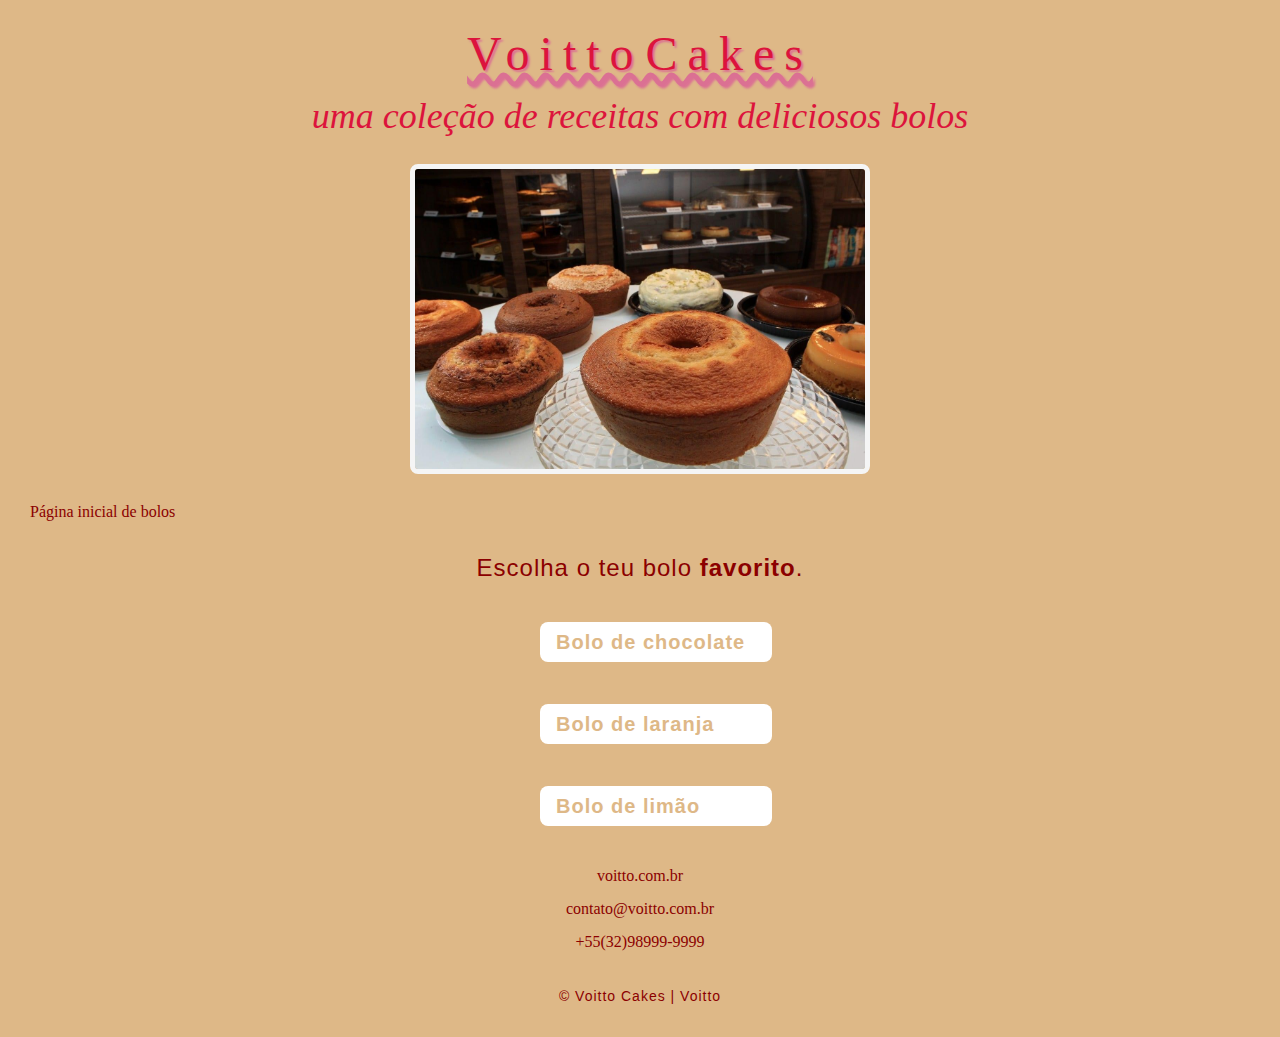
<file: aula_voitto - Cesar/index.html>
<!DOCTYPE html>
<html lang="pt-br">
<head>
    <meta charset="UTF-8" />
    <meta name="viewport" content="width=device-width, initial-scale=1" />
    <title>Voitto Cakes</title>

    <link rel="shortcut icon" href="favicon.ico" type="image/x-icon" />
    <link rel="apple-touch-icon" sizes="180x180" href="/apple-touch-icon.png" />
    <link rel="icon" type="image/png" sizes="32x32" href="/favicon-32x32.png" />
    <link rel="icon" type="image/png" sizes="16x16" href="/favicon-16x16.png" />

    <link rel="stylesheet" href="reset.css" />
    <link rel="stylesheet" href="styles.css" />
</head>
<body>
    <header>
        <h1>Voitto Cakes</h1>
        <h2>Uma coleção de receitas com deliciosos bolos</h2>
    </header>
    <main>
        <figure class="home-cake">
            <img 
                src="./images/bolos_home.jpg" 
                alt="Imagem de vários bolos caseiros exibidos em uma mesa" 
                title="Bolos da página inicial" />
            <figcaption>
                Página inicial de bolos
            </figcaption>
        </figure>        

        <p>Escolha o teu bolo <strong>favorito</strong>.</p>
    </main>    

    <nav>
        <ul>
            <li><a href="./receitas/chocolate.html">Bolo de chocolate</a></li>
            <li><a href="./receitas/laranja.html">Bolo de laranja</a></li>
            <li><a href="./receitas/limão.html">Bolo de limão</a></li> 
        </ul>
    </nav>
    <footer>
        <address>
            <ul>
                <li><a href="https://voitto.com.br" target="_blank" rel="noopener noreferrer">voitto.com.br</a></li>
                <li><a href="mailto:contato@voitto.com.br">contato@voitto.com.br</a></li>
                <li><a href="tel:+55(32)98999-9999">+55(32)98999-9999</a></li>
            </ul>
        </address>    
        <p class="copyright">&copy; Voitto Cakes | Voitto</p>        
    </footer>    
</body>
</html>
</file>
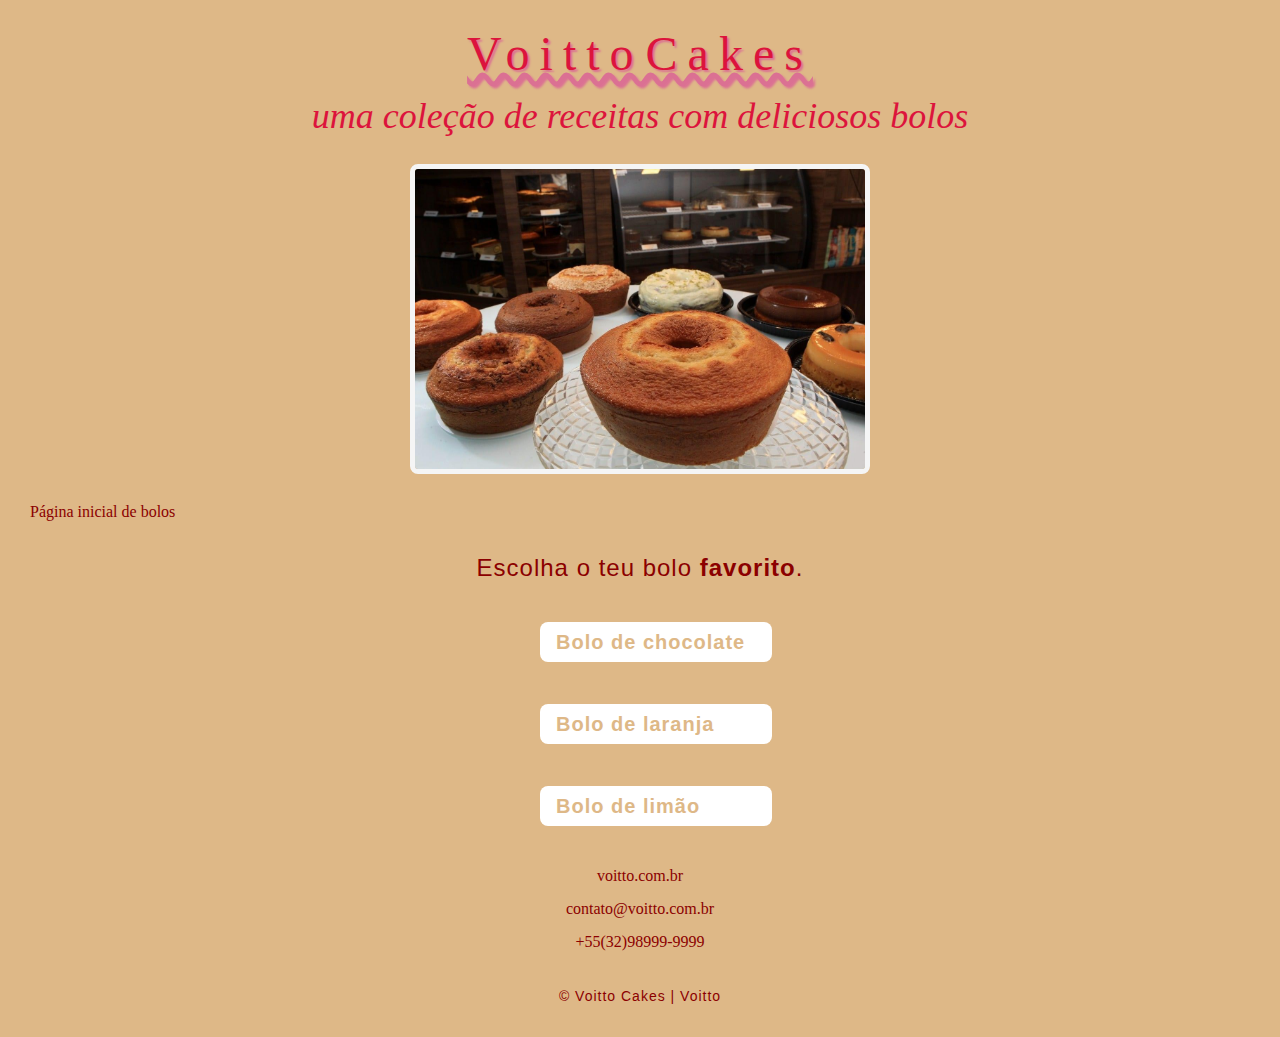
<file: aula_voitto - Copia/index.html>
<!DOCTYPE html>
<html lang="pt-br">
<head>
    <meta charset="UTF-8">
    <meta name="viewport" content="width=device-width, initial-scale=1.0">
    <title>Voitto Cakes</title>

    <link rel="shortcut icon" href="favicon.ico" type="image/x-icon">
    <link rel="apple-touch-icon" sizes="180x180" href="/apple-touch-icon.png">
    <link rel="icon" type="image/png" sizes="32x32" href="/favicon-32x32.png">
    <link rel="icon" type="image/png" sizes="16x16" href="/favicon-16x16.png">


    <link rel="stylesheet" href="reset.css">
    <link rel="stylesheet" href="styles.css">
    
    
</head>
<body>
    <header>
        <h1>Voitto Cakes</h1>
        <h2>Uma coleção de receitas com deliciosos bolos</h2>
    </header>
    <main>
        <figure>
            <img 
                src="./images/bolos_home.jpg" 
                alt="Imagem de vários bolos caseiros exibidos em uma mesa" 
                height="500px" 
                title="Bolos da página inicial">
                <figcaption>
                    Página inicial de bolos
                </figcaption>
        </figure>        
        
        <p>Escolha o teu bolo <strong>favorito</strong>.</p>
    </main>    

    <nav>
        <ul>
            <li><a href="./receitas/chocolate.html">Bolo de chocolate</a></li>
            <li><a href="./receitas/laranja.html">Bolo de laranja</a></li>
            <li><a href="./receitas/limão.html">Bolo de limão</a></li> 
        </ul>
    </nav>
    <footer>
        <address>
            <ul>
                <li><a href="https://voitto.com.br" target="_blank" rel="noopener noreferrer">voitto.com.br</a></li>
                <li><a href="mailto:contato@voitto.com.br">contato@voitto.com.br</a></li>
                <li><a href="tel:+55(32)98999-9999">+55(32)98999-9999</a></li>
            </ul>
        </address>    
        <p class="copyright">&copy; Voitto Cakes | Voitto</p>        
    </footer>    
</body>
</html>
</file>
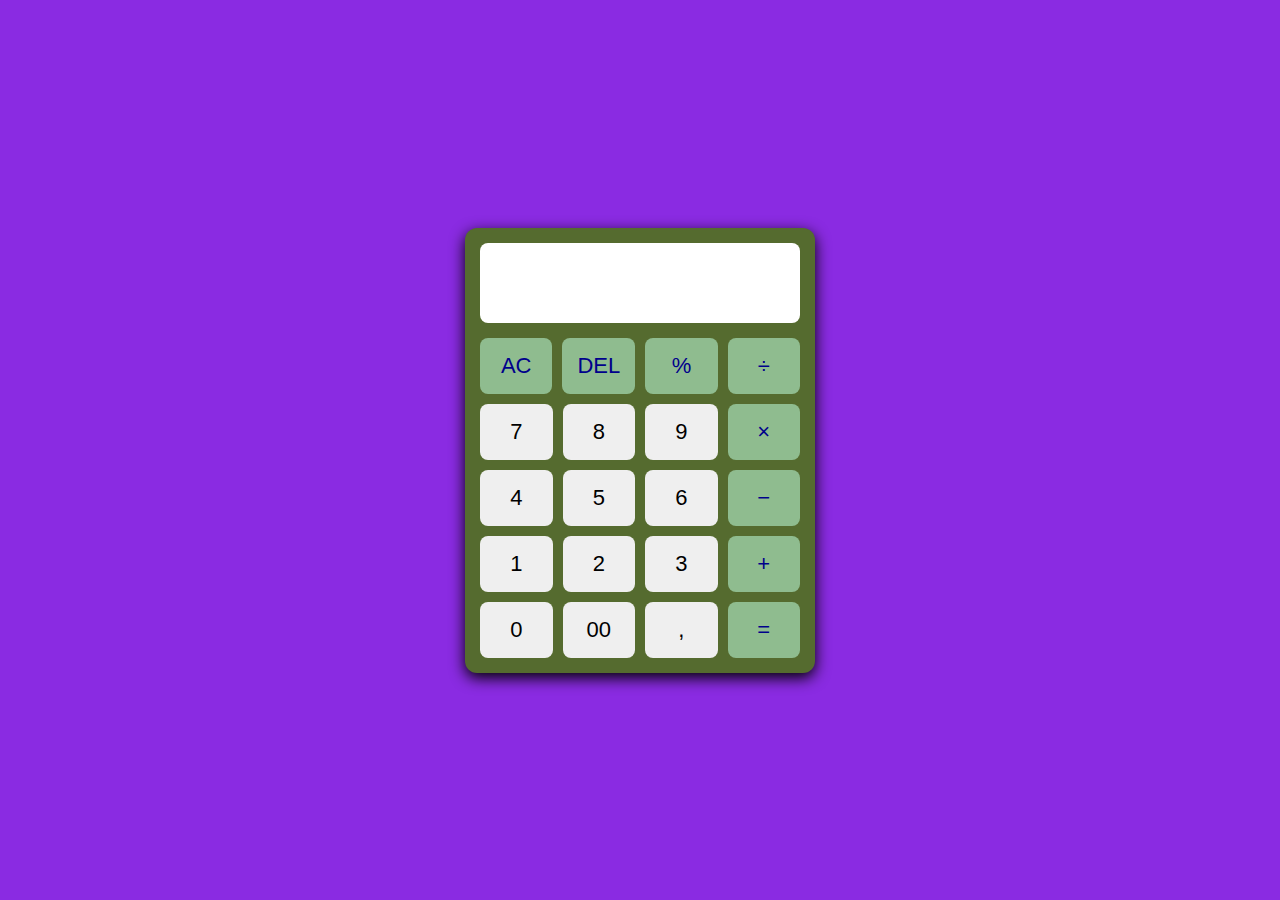
<file: calculadora/index.html>
<!DOCTYPE html>
<html lang="pt-BR">
<head>
    <meta charset="UTF-8">
    <meta name="viewport" content="width=device-width, initial-scale=1.0">
    <title>Calculadora</title>
    <link rel="stylesheet" href="style.css">
</head>
<body>
    <div class="calculadora">
        <input type="text" class="visor" readonly>

        <div class="botoes">
            <button class="operador" data-valor="AC">AC</button>
            <button class="operador" data-valor="DEL">DEL</button>
            <button class="operador" data-valor="%">%</button>
            <button class="operador" data-valor="/">÷</button>

            <button data-valor="7">7</button>
            <button data-valor="8">8</button>
            <button data-valor="9">9</button>
            <button class="operador" data-valor="*">×</button>

            <button data-valor="4">4</button>
            <button data-valor="5">5</button>
            <button data-valor="6">6</button>
            <button class="operador" data-valor="-">−</button>

            <button data-valor="1">1</button>
            <button data-valor="2">2</button>
            <button data-valor="3">3</button>
            <button class="operador" data-valor="+">+</button>

            <button data-valor="0">0</button>
            <button data-valor="00">00</button>
            <button data-valor=".">,</button>
            <button class="operador" data-valor="=">=</button>
        </div>
    </div>

    <script src="script.js"></script>    
</body>
</html>
</file>
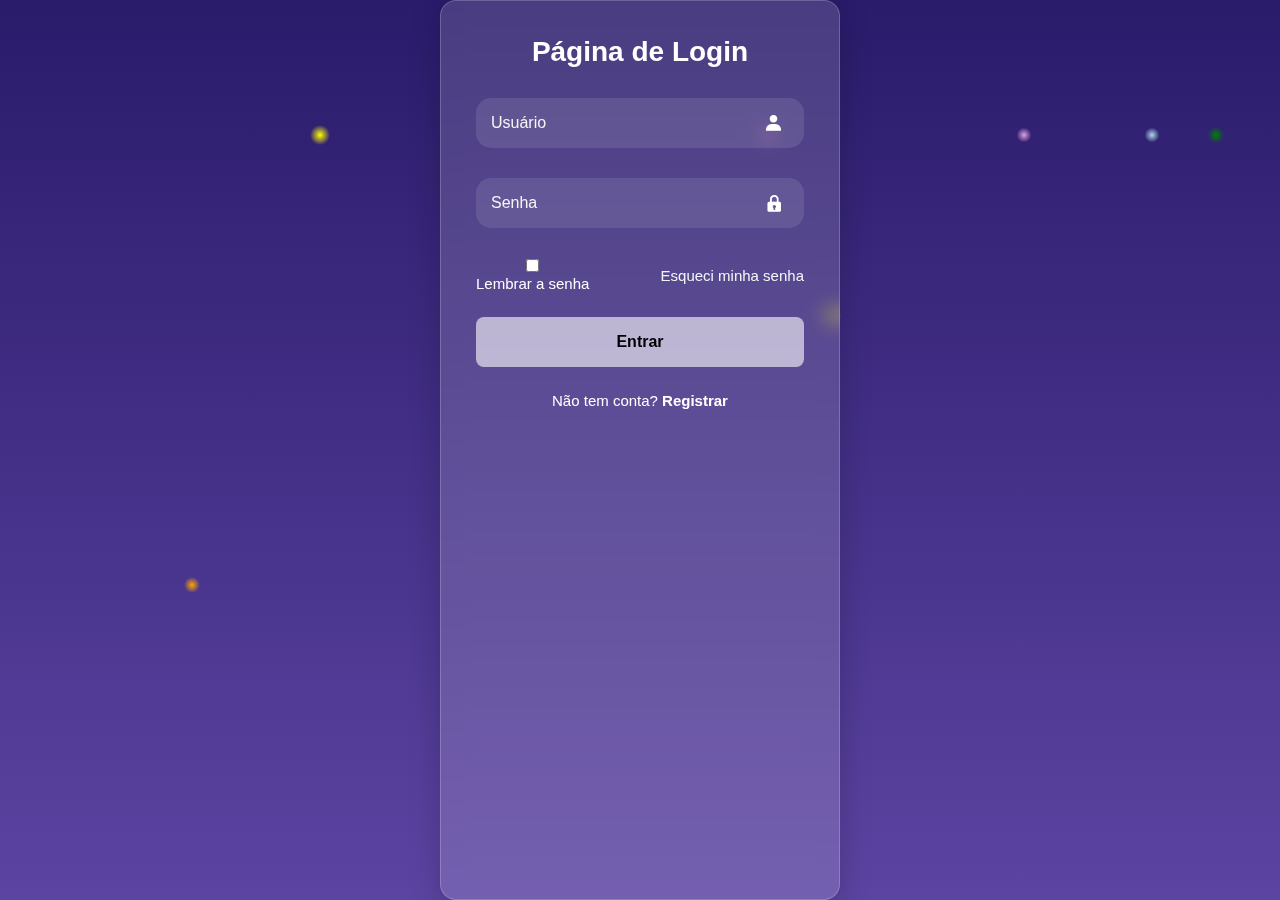
<file: Pagina_login/index.html>
<!DOCTYPE html>
<html lang="pt-br">
<head>
  <meta charset="UTF-8">
  <meta http-equiv="X-UA-Compatible" content="IE=edge">
  <meta name="viewport" content="width=device-width, initial-scale=1.0">
  <title>Página de login</title>
  <link href="https://unpkg.com/boxicons@2.1.4/css/boxicons.min.css" rel="stylesheet"> 
  <link rel="stylesheet" href="styles.css">
</head>
<body>
  <div class="estrelas"></div>

  <div class="formulario">
    <h1>Página de Login</h1>
    <!-- Corrigido: uso de method="post" -->
    <form action="#" method="post">
      
      <div class="box-formulario">
        <!-- Corrigido: label com "for" para acessibilidade -->
        <label for="usuario"><i class="bx bxs-user"></i></label>
        <!-- Corrigido: adição de "id" e "name" -->
        <input type="text" id="usuario" name="usuario" placeholder="Usuário" required>
      </div>

      <div class="box-formulario">
        <label for="senha"><i class="bx bxs-lock"></i></label>
        <input type="password" id="senha" name="senha" placeholder="Senha" required>
      </div>

      <div class="lembrar">
        <div>
          <!-- Corrigido: "id" no input e "for" no label -->
          <input type="checkbox" id="lembrar">
          <label for="lembrar">Lembrar a senha</label>
        </div>
        <a href="#">Esqueci minha senha</a>
      </div>


      <button type="submit">Entrar</button>

      <div class="link-registro">
        <p>Não tem conta? <a href="#">Registrar</a></p>
      </div>  
    </form>
  </div>
</body>
</html>
</file>
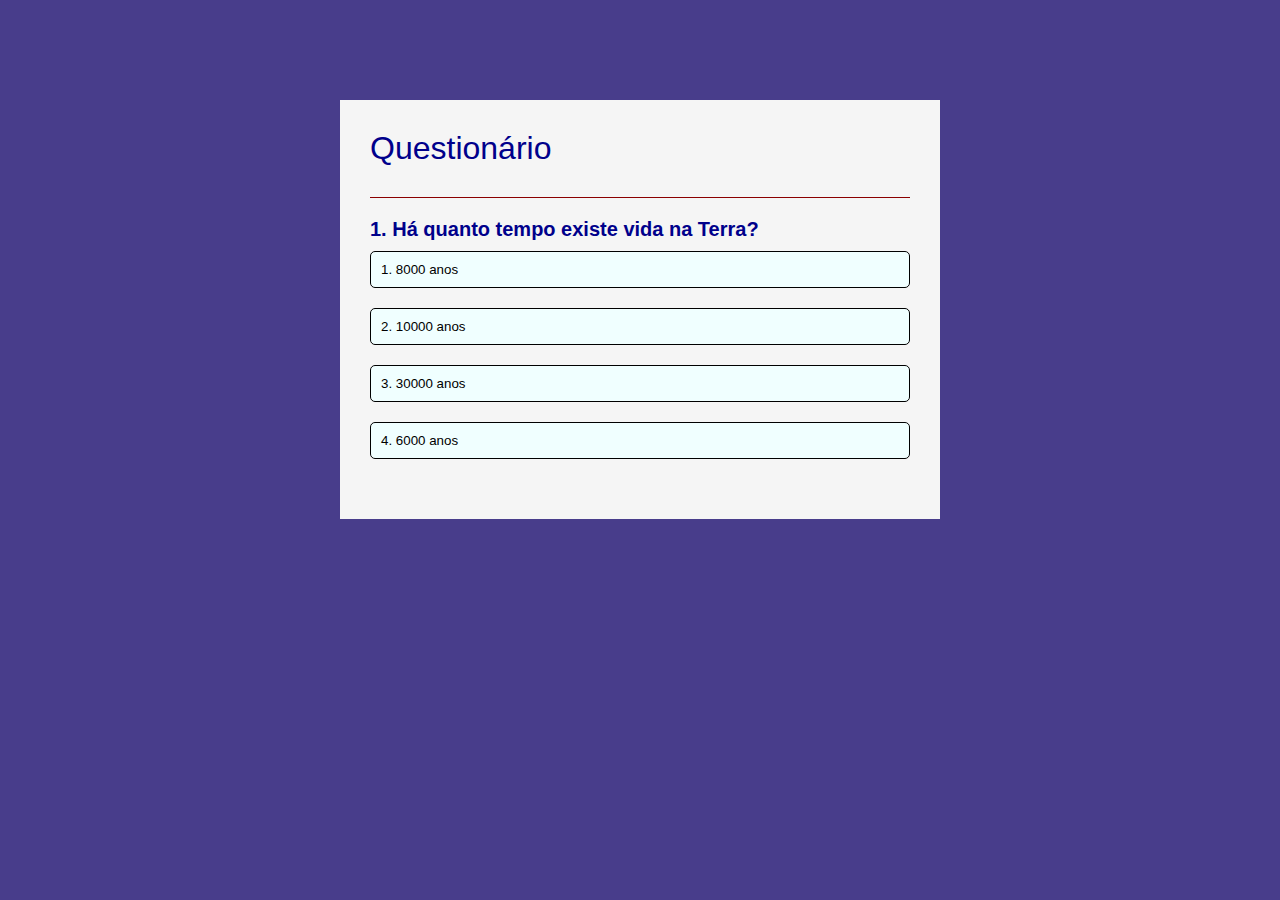
<file: quiz/index.html>
<!DOCTYPE html>
<html lang="pt-br">
<head>
  <meta charset="UTF-8">
  <meta name="viewport" content="width=device-width, initial-scale=1.0">
  <title>Quiz</title>
  <link rel="stylesheet" href="style.css">
</head>
<body>
  <div class="aplicativo">
    <h1>Questionário</h1>
    <div class="questionario">
      <h2 id="pergunta">A pergunta aparecerá aqui</h2>
      <div id="botoes-resposta">
        <button type="button" class="botao">Resposta 1</button>
        <button type="button" class="botao">Resposta 2</button>
        <button type="button" class="botao">Resposta 3</button>
        <button type="button" class="botao">Resposta 4</button>
      </div>
      <button type="button" id="proximo-botao">Próxima</button>
    </div>
  </div>
  <script src="script.js"></script>
</body>
</html>
</file>
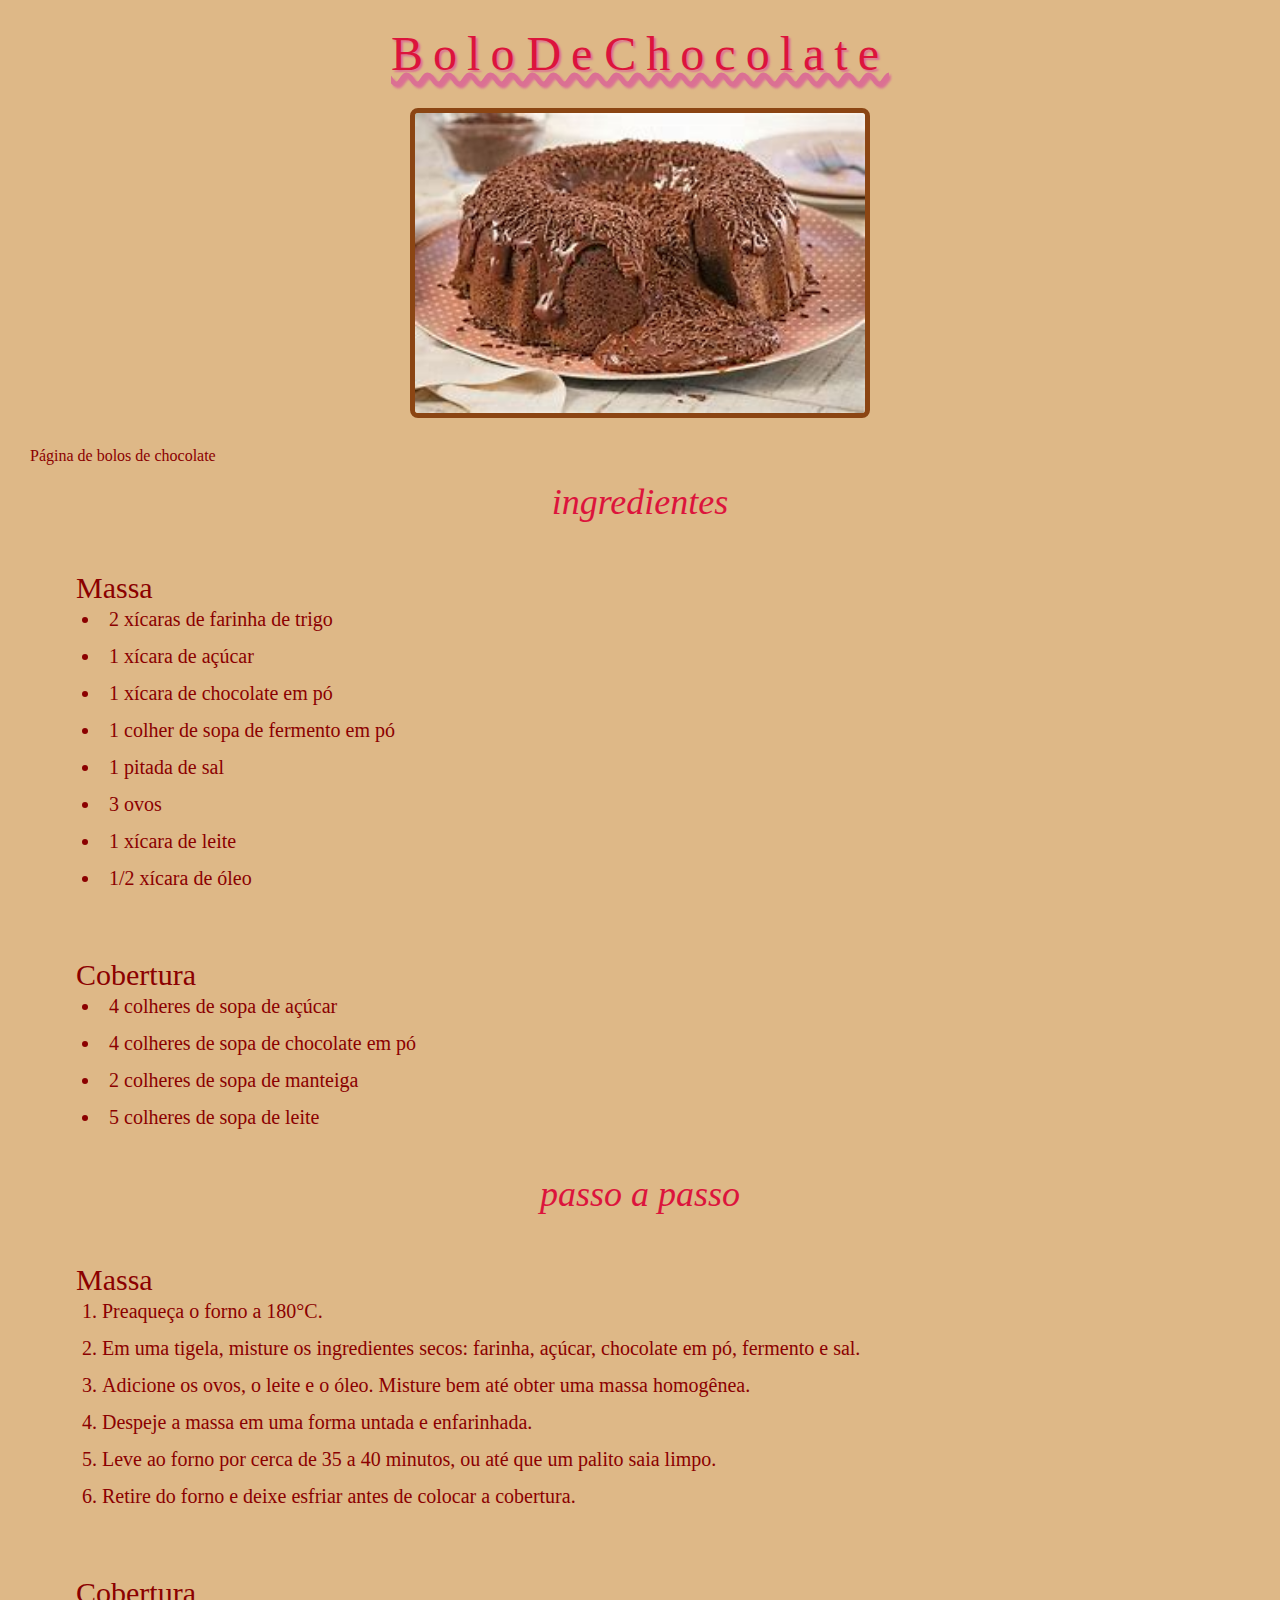
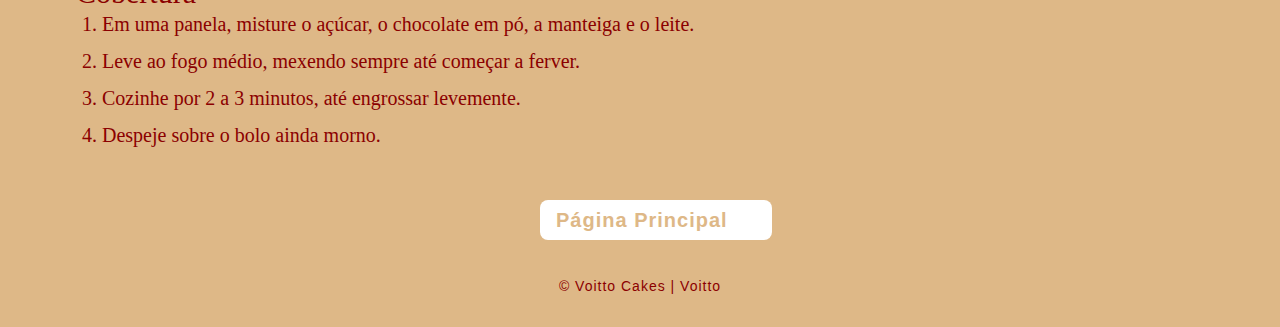
<file: aula_voitto - Cesar/receitas/chocolate.html>
<!DOCTYPE html>
<html lang="pt-br">
<head>
    <meta charset="UTF-8">
    <meta name="viewport" content="width=device-width, initial-scale=1.0">
    <link rel="stylesheet" href="../reset.css">
    <link rel="stylesheet" href="../styles.css">
    <title>Bolo de chocolate</title>
</head>
<body>
    <h1>Bolo de chocolate</h1>
    
    <main>
        <figure class="chocolate-cake">
            <img 
            src="../images/bolo_chocolate.jpg" 
            alt="Bolo de chocolate" 
            height="500px" 
            title="Bolo de chocolate"
            id="chocolate">
                <figcaption>
                    Página de bolos de chocolate
                </figcaption>
        </figure>    
    <article>
        <section>
            <h2>Ingredientes</h2>
           <div>
           <h3>Massa</h3>
            <ul>
                <li>2 xícaras de farinha de trigo</li>
                <li>1 xícara de açúcar</li>
                <li>1 xícara de chocolate em pó</li>
                <li>1 colher de sopa de fermento em pó</li>
                <li>1 pitada de sal</li>
                <li>3 ovos</li>
                <li>1 xícara de leite</li>
                <li>1/2 xícara de óleo</li>
            </ul>
            </div>

            <div>
            <h3>Cobertura</h3>
            <ul>
                <li>4 colheres de sopa de açúcar</li>
                <li>4 colheres de sopa de chocolate em pó</li>
                <li>2 colheres de sopa de manteiga</li>
                <li>5 colheres de sopa de leite</li>
            </ul>
            </div>
        </section>

        <section>
            <h2>Passo a passo</h2>
            <div>
            <h3>Massa</h3>
            <ol>
                <li>Preaqueça o forno a 180°C.</li>
                <li>Em uma tigela, misture os ingredientes secos: farinha, açúcar, chocolate em pó, fermento e sal.</li>
                <li>Adicione os ovos, o leite e o óleo. Misture bem até obter uma massa homogênea.</li>
                <li>Despeje a massa em uma forma untada e enfarinhada.</li>
                <li>Leve ao forno por cerca de 35 a 40 minutos, ou até que um palito saia limpo.</li>
                <li>Retire do forno e deixe esfriar antes de colocar a cobertura.</li>
            </ol>
            </div>

            <div>
            <h3>Cobertura</h3>
                <ol>
                    <li>Em uma panela, misture o açúcar, o chocolate em pó, a manteiga e o leite.</li>
                    <li>Leve ao fogo médio, mexendo sempre até começar a ferver.</li>
                    <li>Cozinhe por 2 a 3 minutos, até engrossar levemente.</li>
                    <li>Despeje sobre o bolo ainda morno.</li>
                </ol>
             </div>    



        </section>
    </article>  
    </main>
    <nav>
        <ul>
            <li>
                <a href="../index.html">Página Principal</a>
            </li>
        </ul>        
    </nav>

        
    <footer>
        <p class="copyright">&copy; Voitto Cakes | Voitto</p>
    </footer>
    
</body>
</html>
</file>
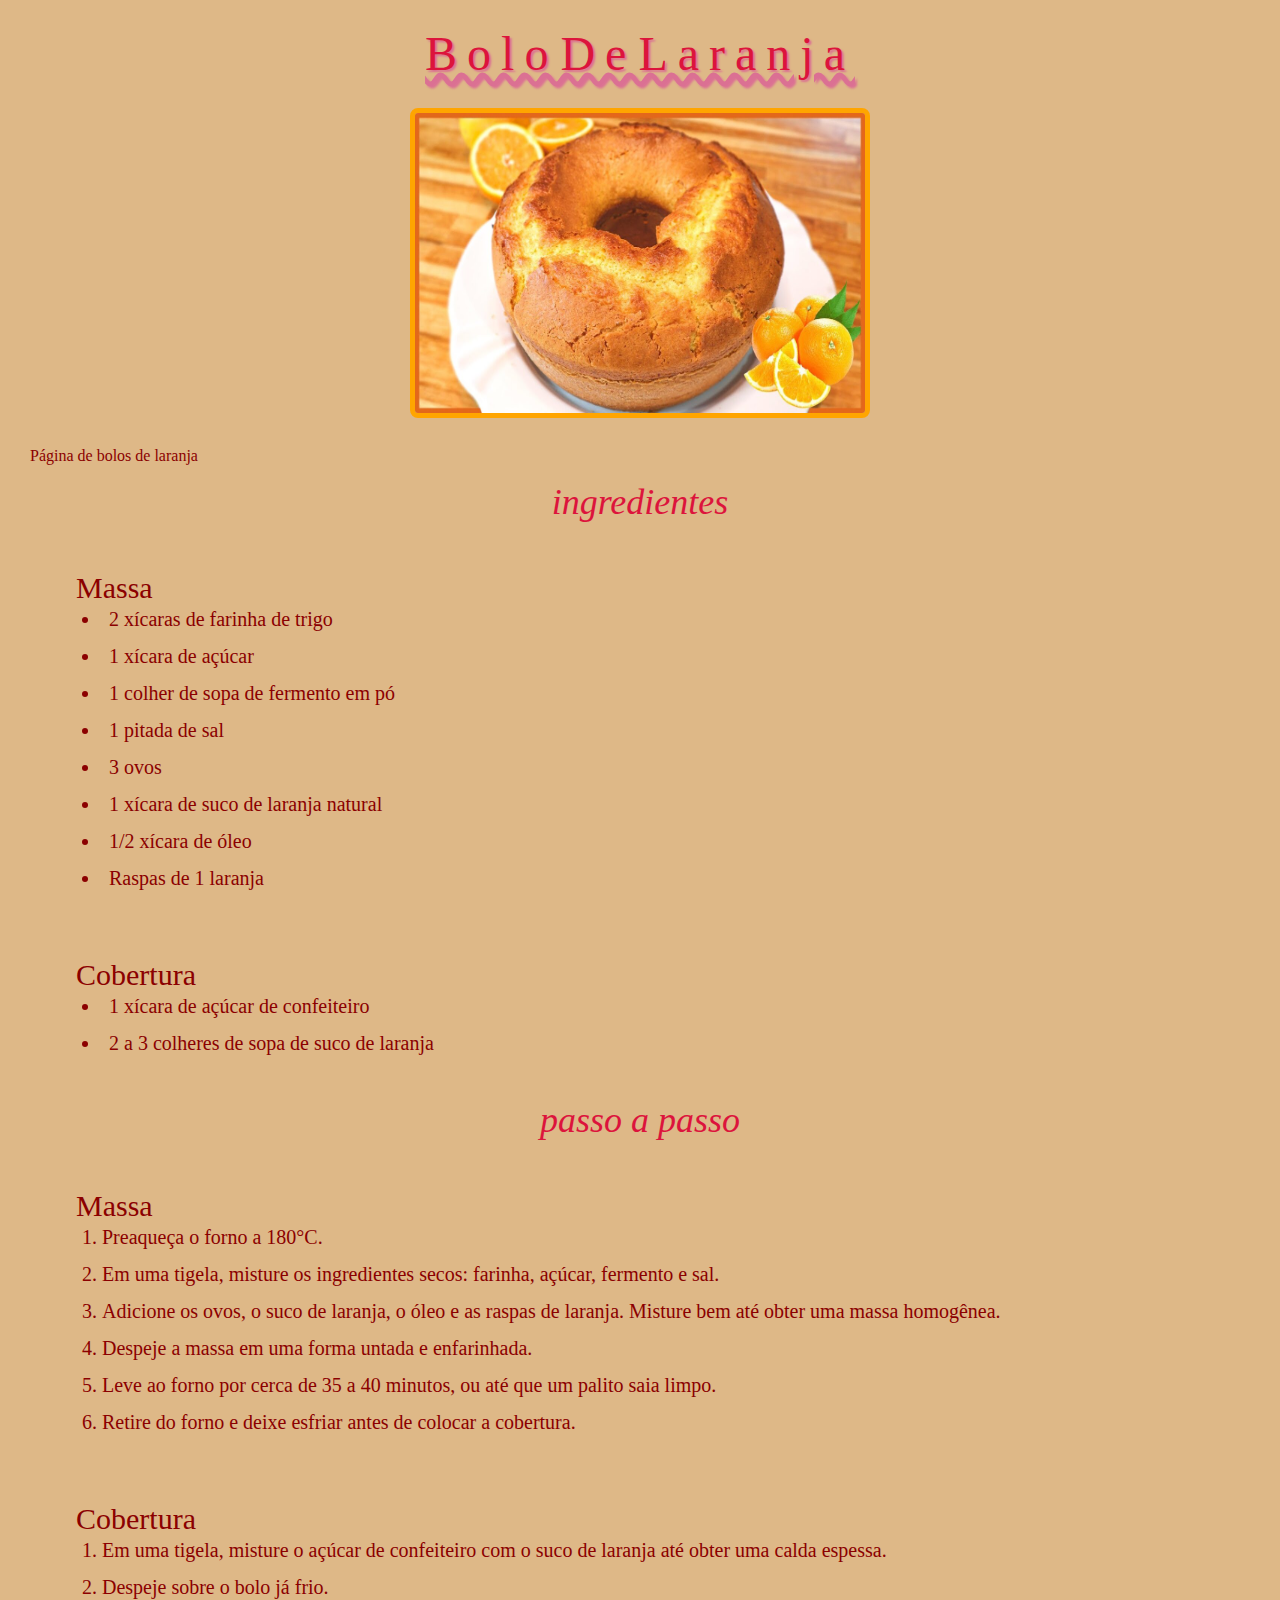
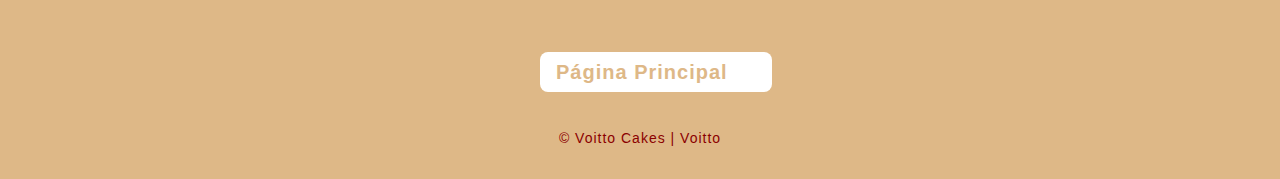
<file: aula_voitto - Cesar/receitas/laranja.html>
<!DOCTYPE html>
<html lang="pt-br">
<head>
    <meta charset="UTF-8">
    <meta name="viewport" content="width=device-width, initial-scale=1.0">
    <link rel="stylesheet" href="../reset.css">
    <link rel="stylesheet" href="../styles.css">
    <title>Bolo de Laranja</title>
</head>
<body>
    <h1>Bolo de Laranja</h1>
    
    <main>
       <figure> 
            <img 
            src="../images/bolo-de-laranja.jpg" 
            alt="Bolo de laranja" 
            height="500px" 
            title="Bolo de laranja"
            id="laranja">
          <figcaption>
            Página de bolos de laranja
          </figcaption>  
       </figure> 
    <article>
        <section>
            <h2>Ingredientes</h2>
           <div>
           <h3>Massa</h3>
            <ul>
                <li>2 xícaras de farinha de trigo</li>
                <li>1 xícara de açúcar</li>
                <li>1 colher de sopa de fermento em pó</li>
                <li>1 pitada de sal</li>
                <li>3 ovos</li>
                <li>1 xícara de suco de laranja natural</li>
                <li>1/2 xícara de óleo</li>
                <li>Raspas de 1 laranja</li>
            </ul>
            </div>

            <div>
            <h3>Cobertura</h3>
            <ul>
                <li>1 xícara de açúcar de confeiteiro</li>
                <li>2 a 3 colheres de sopa de suco de laranja</li>
            </ul>
            </div>
        </section>

        <section>
            <h2>Passo a passo</h2>
            <div>
            <h3>Massa</h3>
            <ol>
                <li>Preaqueça o forno a 180°C.</li>
                <li>Em uma tigela, misture os ingredientes secos: farinha, açúcar, fermento e sal.</li>
                <li>Adicione os ovos, o suco de laranja, o óleo e as raspas de laranja. Misture bem até obter uma massa homogênea.</li>
                <li>Despeje a massa em uma forma untada e enfarinhada.</li>
                <li>Leve ao forno por cerca de 35 a 40 minutos, ou até que um palito saia limpo.</li>
                <li>Retire do forno e deixe esfriar antes de colocar a cobertura.</li>
            </ol>
            </div>

            <div>
            <h3>Cobertura</h3>
                <ol>
                    <li>Em uma tigela, misture o açúcar de confeiteiro com o suco de laranja até obter uma calda espessa.</li>
                    <li>Despeje sobre o bolo já frio.</li>
                </ol>
             </div>    
        </section>
    </article>  
    </main>
    <nav>
        <ul>  
            <li>
                <a href="../index.html">Página Principal</a>
           </li>
       </ul>
    </nav> 
    <footer>
        <p class="copyright">&copy; Voitto Cakes | Voitto</p>
    </footer>
</body>
</html>
</file>
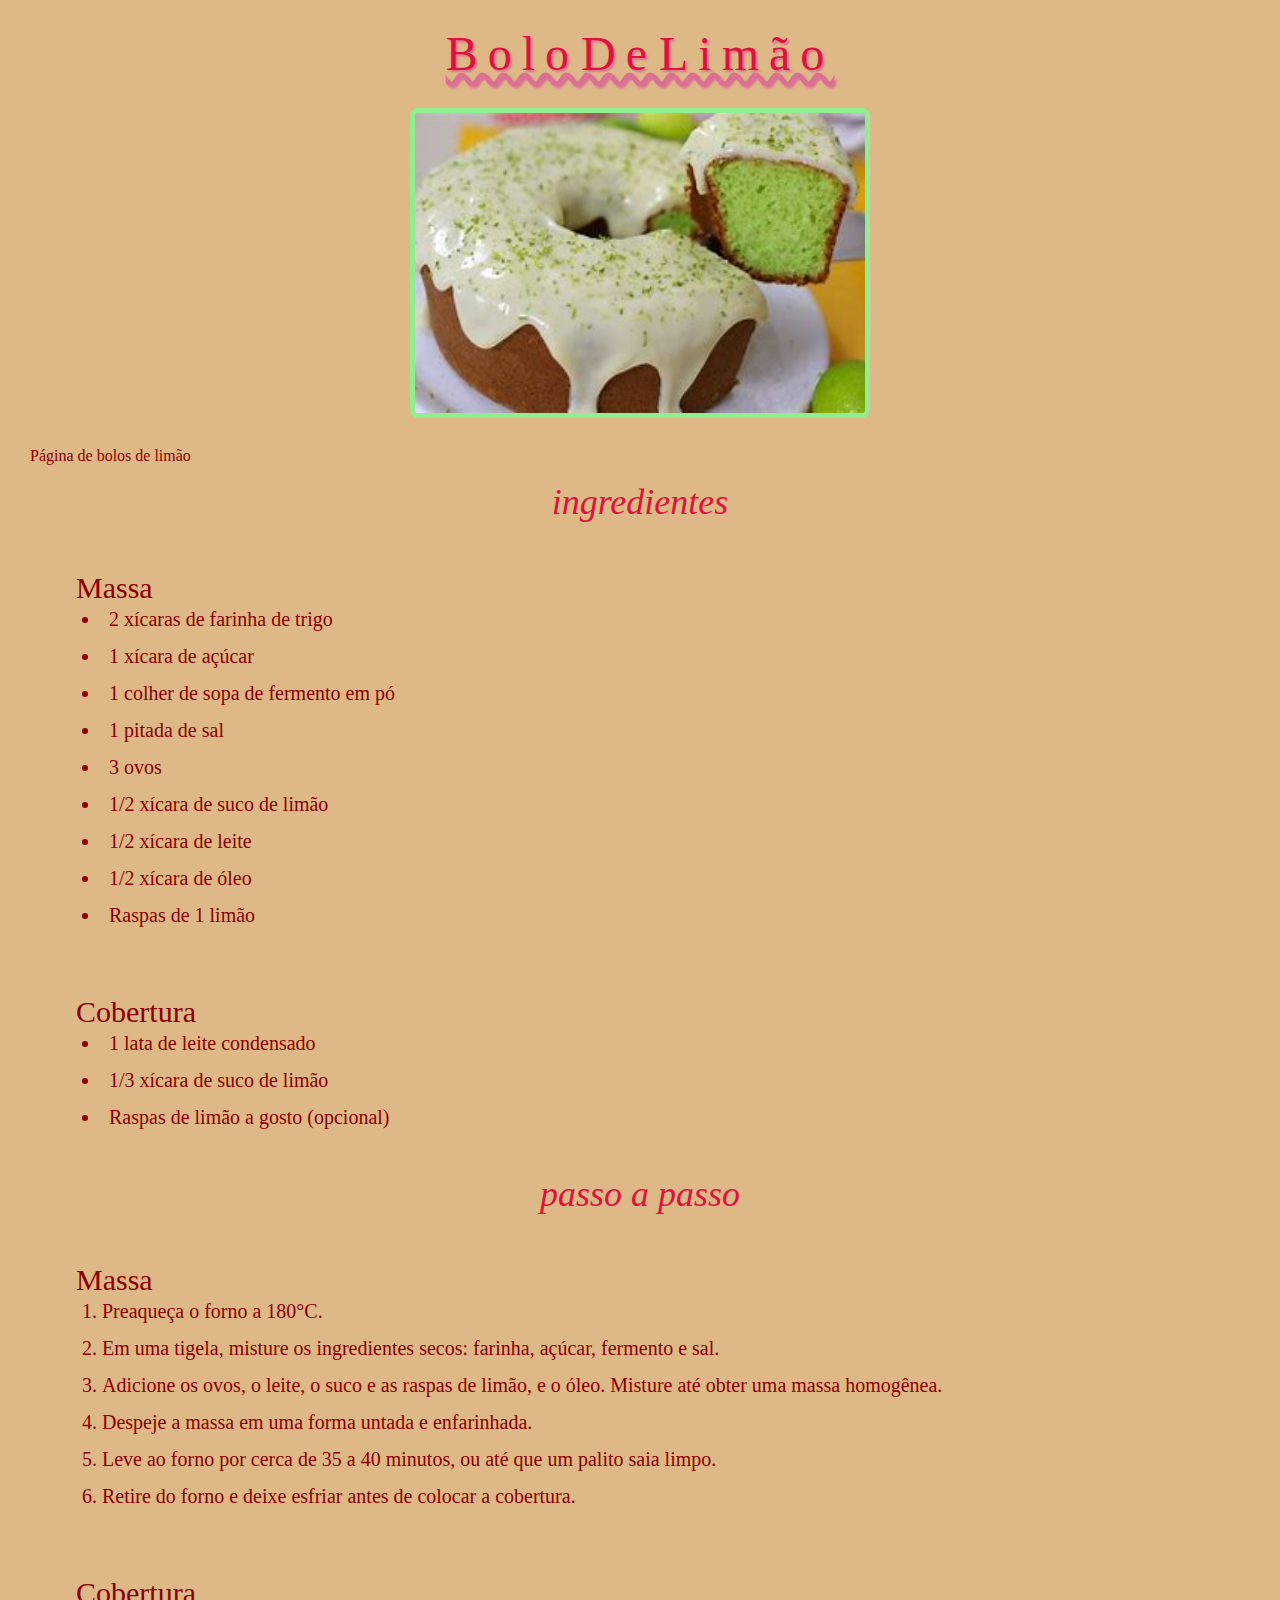
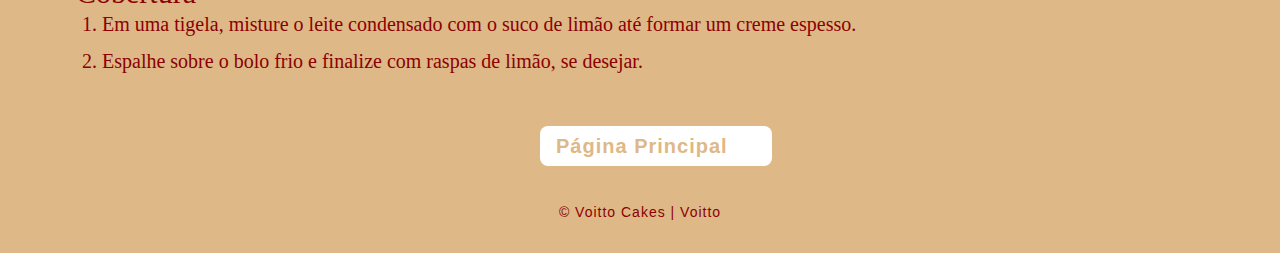
<file: aula_voitto - Cesar/receitas/limão.html>
<!DOCTYPE html>
<html lang="pt-br">
<head>
    <meta charset="UTF-8">
    <meta name="viewport" content="width=device-width, initial-scale=1.0">
    <link rel="stylesheet" href="../reset.css">
    <link rel="stylesheet" href="../styles.css">
    <title>Bolo de Limão</title>
</head>
<body>
    <h1>Bolo de Limão</h1>
    
    <main>
          <figure class="limao-cake">   
                <img 
                src="../images/bolo-limão.jpg" 
                alt="Bolo de limão" 
                height="500px" 
                title="Bolo de limão"
                id="limao">
              <figcaption>
                Página de bolos de limão
              </figcaption>  
         </figure>   
    <article>
        <section>
            <h2>Ingredientes</h2>
           <div>
           <h3>Massa</h3>
            <ul>
                <li>2 xícaras de farinha de trigo</li>
                <li>1 xícara de açúcar</li>
                <li>1 colher de sopa de fermento em pó</li>
                <li>1 pitada de sal</li>
                <li>3 ovos</li>
                <li>1/2 xícara de suco de limão</li>
                <li>1/2 xícara de leite</li>
                <li>1/2 xícara de óleo</li>
                <li>Raspas de 1 limão</li>
            </ul>
            </div>

            <div>
            <h3>Cobertura</h3>
            <ul>
                <li>1 lata de leite condensado</li>
                <li>1/3 xícara de suco de limão</li>
                <li>Raspas de limão a gosto (opcional)</li>
            </ul>
            </div>
        </section>

        <section>
            <h2>Passo a passo</h2>
            <div>
            <h3>Massa</h3>
            <ol>
                <li>Preaqueça o forno a 180°C.</li>
                <li>Em uma tigela, misture os ingredientes secos: farinha, açúcar, fermento e sal.</li>
                <li>Adicione os ovos, o leite, o suco e as raspas de limão, e o óleo. Misture até obter uma massa homogênea.</li>
                <li>Despeje a massa em uma forma untada e enfarinhada.</li>
                <li>Leve ao forno por cerca de 35 a 40 minutos, ou até que um palito saia limpo.</li>
                <li>Retire do forno e deixe esfriar antes de colocar a cobertura.</li>
            </ol>
            </div>

            <div>
                <h3>Cobertura</h3>
                    <ol>
                        <li>Em uma tigela, misture o leite condensado com o suco de limão até formar um creme espesso.</li>
                        <li>Espalhe sobre o bolo frio e finalize com raspas de limão, se desejar.</li>
                    </ol>
            </div>    
        </section>
    </article>  
    </main>  
    <nav>
        <ul>
            <li>
                <a href="../index.html">Página Principal</a>
            </li>
        </ul>    
    </nav>    
    <footer>
        <p class="copyright">&copy; Voitto Cakes | Voitto</p>
    </footer>
</body>
</html>
</file>
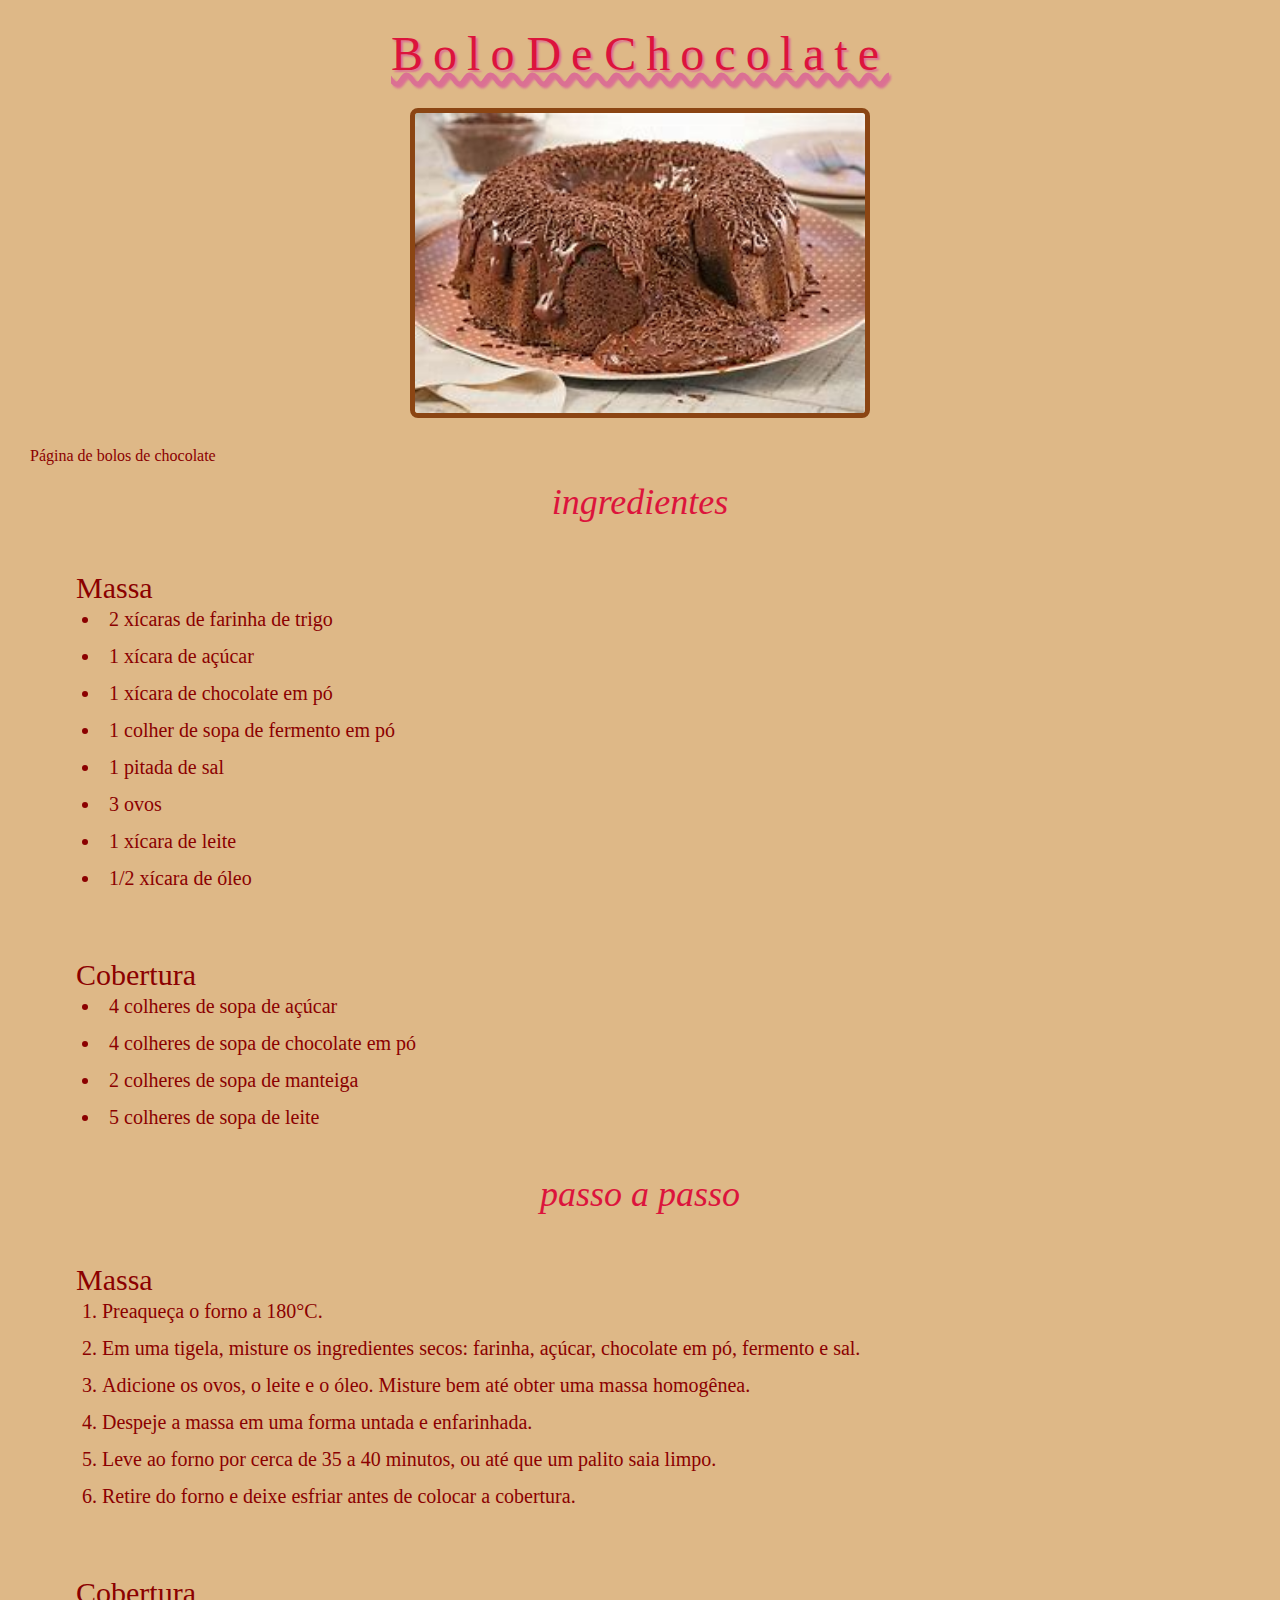
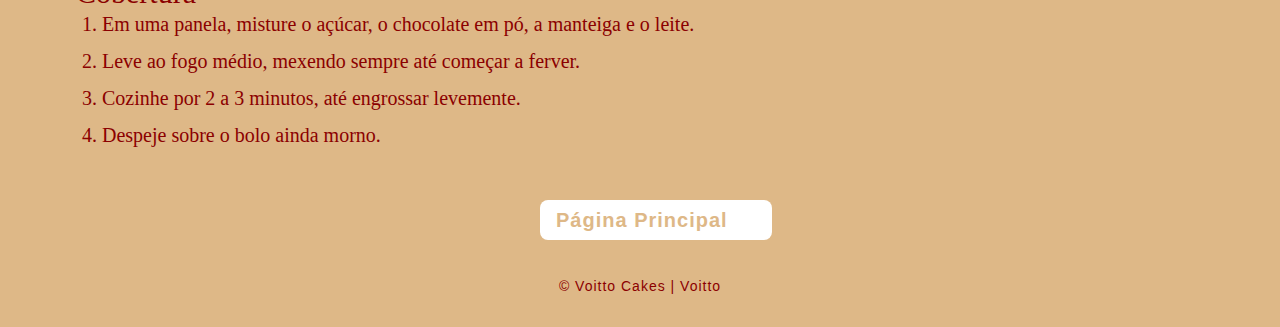
<file: aula_voitto - Copia/receitas/chocolate.html>
<!DOCTYPE html>
<html lang="en">
<head>
    <meta charset="UTF-8">
    <meta name="viewport" content="width=device-width, initial-scale=1.0">
    <link rel="stylesheet" href="../reset.css">
    <link rel="stylesheet" href="../styles.css">
    <title>Bolo de chocolate</title>
</head>
<body>
    <h1>Bolo de chocolate</h1>
    
    <main>
        <figure>
            <img 
            src="../images/bolo_chocolate.jpg" 
            alt="Bolo de chocolate" 
            height="500px" 
            title="Bolo de chocolate"
            id="chocolate">
                <figcaption>
                    Página de bolos de chocolate
                </figcaption>
        </figure>    
    <article>
        <section class="ingredientes">
            <h2>Ingredientes</h2>
           <div>
           <h3>Massa</h3>
            <ul>
                <li>2 xícaras de farinha de trigo</li>
                <li>1 xícara de açúcar</li>
                <li>1 xícara de chocolate em pó</li>
                <li>1 colher de sopa de fermento em pó</li>
                <li>1 pitada de sal</li>
                <li>3 ovos</li>
                <li>1 xícara de leite</li>
                <li>1/2 xícara de óleo</li>
            </ul>
            </div>

            <div>
            <h3>Cobertura</h3>
            <ul>
                <li>4 colheres de sopa de açúcar</li>
                <li>4 colheres de sopa de chocolate em pó</li>
                <li>2 colheres de sopa de manteiga</li>
                <li>5 colheres de sopa de leite</li>
            </ul>
            </div>
        </section>

        <section class="steps">
            <h2>Passo a passo</h2>
            <div>
            <h3>Massa</h3>
            <ol>
                <li>Preaqueça o forno a 180°C.</li>
                <li>Em uma tigela, misture os ingredientes secos: farinha, açúcar, chocolate em pó, fermento e sal.</li>
                <li>Adicione os ovos, o leite e o óleo. Misture bem até obter uma massa homogênea.</li>
                <li>Despeje a massa em uma forma untada e enfarinhada.</li>
                <li>Leve ao forno por cerca de 35 a 40 minutos, ou até que um palito saia limpo.</li>
                <li>Retire do forno e deixe esfriar antes de colocar a cobertura.</li>
            </ol>
            </div>

            <div>
            <h3>Cobertura</h3>
                <ol>
                    <li>Em uma panela, misture o açúcar, o chocolate em pó, a manteiga e o leite.</li>
                    <li>Leve ao fogo médio, mexendo sempre até começar a ferver.</li>
                    <li>Cozinhe por 2 a 3 minutos, até engrossar levemente.</li>
                    <li>Despeje sobre o bolo ainda morno.</li>
                </ol>
             </div>    



        </section>
    </article>  
    </main>
    <nav>
        <ul>
            <li>
                <a href="../index.html">Página Principal</a>
            </li>
        </ul>        
    </nav>

        
    <footer>
        <p class="copyright">&copy; Voitto Cakes | Voitto</p>
    </footer>
    
</body>
</html>
</file>
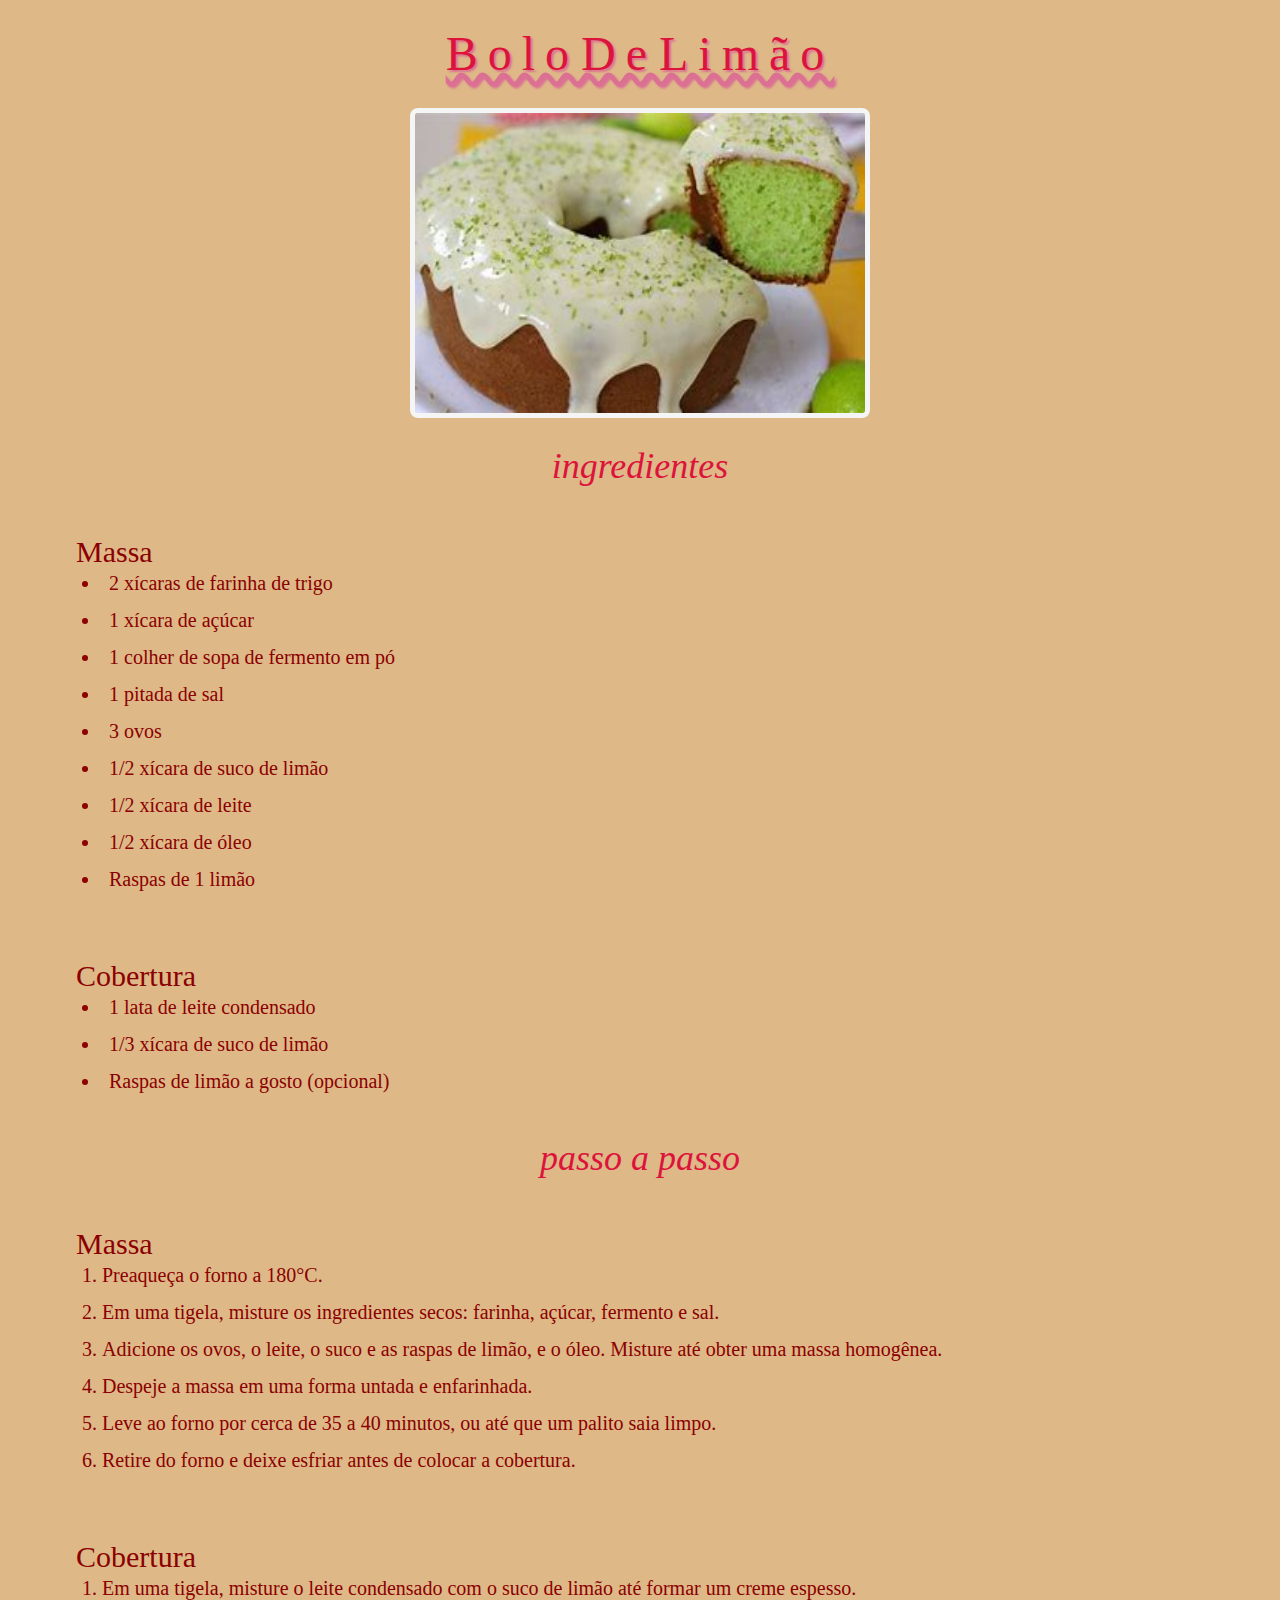
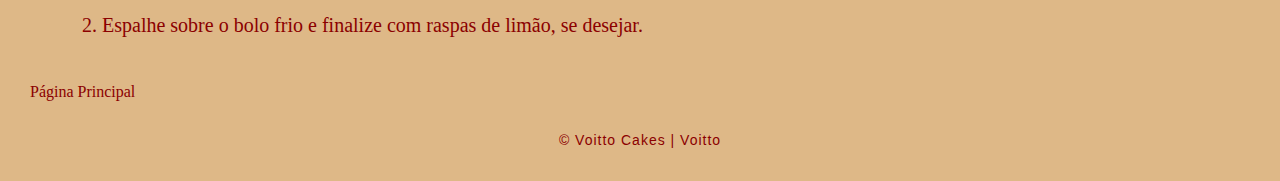
<file: aula_voitto - Copia/receitas/limão.html>
<!DOCTYPE html>
<html lang="pt-br">
<head>
    <meta charset="UTF-8">
    <meta name="viewport" content="width=device-width, initial-scale=1.0">
    <link rel="stylesheet" href="../reset.css">
    <link rel="stylesheet" href="../styles.css">
    <title>Bolo de Limão</title>
</head>
<body>
    <h1>Bolo de Limão</h1>
    
    <main>
        <img 
        src="../images/bolo-limão.jpg" 
        alt="Bolo de limão" 
        height="500px" 
        title="Bolo de limão"
        id="limao"
        >
    <article>
        <section class="ingredientes">
            <h2>Ingredientes</h2>
           <div>
           <h3>Massa</h3>
            <ul>
                <li>2 xícaras de farinha de trigo</li>
                <li>1 xícara de açúcar</li>
                <li>1 colher de sopa de fermento em pó</li>
                <li>1 pitada de sal</li>
                <li>3 ovos</li>
                <li>1/2 xícara de suco de limão</li>
                <li>1/2 xícara de leite</li>
                <li>1/2 xícara de óleo</li>
                <li>Raspas de 1 limão</li>
            </ul>
            </div>

            <div>
            <h3>Cobertura</h3>
            <ul>
                <li>1 lata de leite condensado</li>
                <li>1/3 xícara de suco de limão</li>
                <li>Raspas de limão a gosto (opcional)</li>
            </ul>
            </div>
        </section>

        <section class="steps">
            <h2>Passo a passo</h2>
            <div>
            <h3>Massa</h3>
            <ol>
                <li>Preaqueça o forno a 180°C.</li>
                <li>Em uma tigela, misture os ingredientes secos: farinha, açúcar, fermento e sal.</li>
                <li>Adicione os ovos, o leite, o suco e as raspas de limão, e o óleo. Misture até obter uma massa homogênea.</li>
                <li>Despeje a massa em uma forma untada e enfarinhada.</li>
                <li>Leve ao forno por cerca de 35 a 40 minutos, ou até que um palito saia limpo.</li>
                <li>Retire do forno e deixe esfriar antes de colocar a cobertura.</li>
            </ol>
            </div>

            <div>
            <h3>Cobertura</h3>
                <ol>
                    <li>Em uma tigela, misture o leite condensado com o suco de limão até formar um creme espesso.</li>
                    <li>Espalhe sobre o bolo frio e finalize com raspas de limão, se desejar.</li>
                </ol>
             </div>    
        </section>
    </article>  
    </main>  

    <a href="../index.html">Página Principal</a>
    <footer>
        <p class="copyright">&copy; Voitto Cakes | Voitto</p>
    </footer>
</body>
</html>
</file>
<file: aula_voitto - Cesar/styles.css>
* {
    color: darkred;
}


body {
    padding: 30px;
    background-color: burlywood;
}


div {
    
    padding: 8px 16px;

    margin: 30px;

    font-size: 20px;
    font-style: normal;
    
    
}


h1, h2 {
    
    color:crimson;
    font-family: 'Snell Roundhand', 'Brush Script MT', 'Lucida Handwriting', 'Segoe Script', cursive;
    text-align: center;
}

h1 {
    font-size: 48px;
    letter-spacing: 10px;
    word-spacing: -20px;
    text-transform: capitalize;
    text-decoration: underline wavy palevioletred;
    text-shadow: 2px 2px 2px palevioletred;
}

h2 {
    margin-top: 20px;
    font-size: 36px;
    text-transform: lowercase;
    font-style: italic;
    font-weight: lighter;
}

h3{
    margin-top: 15px;
    font-size: 30px;
}
p {
    margin-top: 30px;
    text-align: center;
    font-family: 'Trebuchet MS', Verdana, sans-serif;
    font-weight: normal;
    font-size: 24px;
    line-height: 1.5;
    letter-spacing: 1px;
}

.copyright{
    font-size: 14px;
}

section ul li{
    list-style-type: disc;
    list-style-position: inside;
    
}

section ol li{
    list-style-type: decimal;
    list-style-position: inside;
    
    
}

strong{
    font-weight: bold;
}

img {
    height: 300px;
    width: 450px;
    border: 5px solid whitesmoke;
    border-radius: 8px;
    display: block;
    margin: 30px auto;
}


ul ol{
    margin-top: 30px;
}


li{
    margin-bottom: 5px;
    padding: 6px;    
}


a{
    text-decoration: none;
}


nav li{
    width: 200px;
    
    margin: 30px auto 0;   
}

nav a{
    width: 100%;
    display: inline-block;

    padding: 8px 16px;
    border-radius: 8px;

    text-align: normal;
    font-family: 'Trebuchet MS', Verdana, sans-serif;
    font-weight: bold;
    font-size: 20px;
    line-height: 1.2;
    letter-spacing: 1px;
    
    color: burlywood;
    background-color: white;
}

nav a:hover{
    color: white;
    background-color: plum;
}



#chocolate {
    border-color:saddlebrown;
}

#limao{
    border-color: lightgreen;
}

#laranja{
    border-color: orange;
}

address{
    margin-top: 30px;
    text-align: center;
}

address a:hover{
    text-decoration: underline;
}
</file>
<file: aula_voitto - Copia/styles.css>
* {
    color: darkred;
}


body {
    padding: 30px;
    background-color: burlywood;
}


div {
    
    padding: 8px 16px;

    margin: 30px;

    font-size: 20px;
    font-style: normal;
    
    
}


h1, h2 {
    
    color:crimson;
    font-family: 'Snell Roundhand', 'Brush Script MT', 'Lucida Handwriting', 'Segoe Script', cursive;
    text-align: center;
}

h1 {
    font-size: 48px;
    letter-spacing: 10px;
    word-spacing: -20px;
    text-transform: capitalize;
    text-decoration: underline wavy palevioletred;
    text-shadow: 2px 2px 2px palevioletred;
}

h2 {
    margin-top: 20px;
    font-size: 36px;
    text-transform: lowercase;
    font-style: italic;
    font-weight: lighter;
}

h3{
    margin-top: 15px;
    font-size: 30px;
}
p {
    margin-top: 30px;
    text-align: center;
    font-family: 'Trebuchet MS', Verdana, sans-serif;
    font-weight: normal;
    font-size: 24px;
    line-height: 1.5;
    letter-spacing: 1px;
}

.copyright{
    font-size: 14px;
}

section ul li{
    list-style-type: disc;
    list-style-position: inside;
    
}

section ol li{
    list-style-type: decimal;
    list-style-position: inside;
    
    
}

strong{
    font-weight: bold;
}

img {
    height: 300px;
    width: 450px;
    border: 5px solid whitesmoke;
    border-radius: 8px;
    display: block;
    margin: 30px auto;
}


ul ol{
    margin-top: 30px;
}


li{
    margin-bottom: 5px;
    padding: 6px;    
}


a{
    text-decoration: none;
}


nav li{
    width: 200px;
    
    margin: 30px auto 0;   
}

nav a{
    width: 100%;
    display: inline-block;

    padding: 8px 16px;
    border-radius: 8px;

    text-align: normal;
    font-family: 'Trebuchet MS', Verdana, sans-serif;
    font-weight: bold;
    font-size: 20px;
    line-height: 1.2;
    letter-spacing: 1px;
    
    color: burlywood;
    background-color: white;
}

nav a:hover{
    color: white;
    background-color: plum;
}

.text-green{
    color: green;
}

#chocolate {
    border-color:saddlebrown;
}

#limão{
    border-color: lightgreen;
}

#laranja{
    border-color: orange;
}

address{
    margin-top: 30px;
    text-align: center;
}
</file>
<file: calculadora/style.css>
* {
  margin: 0;
  padding: 0;
  box-sizing: border-box;
  font-family: -apple-system, BlinkMacSystemFont, "Segoe UI", Roboto, Oxygen, Ubuntu, Cantarell, 
               "Open Sans", "Helvetica Neue", sans-serif;
}

body {
    height: 100vh;
    display: flex;
    align-items: center;
    justify-content: center;
    background-color: blueviolet;
    padding: 20px;
}

.calculadora {
    width: 100%;
    max-width: 350px;
    padding: 15px;
    background-color: darkolivegreen;
    border-radius: 12px;
    box-shadow: 0 5px 15px black;
    display: flex;
    flex-direction: column;
}

.visor {
    height: 80px;
    width: 100%;
    margin-bottom: 15px;
    font-size: clamp(18px, 5vw, 28px);
    outline: none;
    border: none;
    text-align: right;
    color: black;
    background-color: white;
    pointer-events: none;
    border-radius: 8px;
    padding: 0 12px;
}

.botoes {
    display: flex;
    flex-wrap: wrap; /* permite quebra de linha */
    gap: 10px;
}

.botoes button {
    flex: 1 1 calc(25% - 10px); /* 4 botões por linha */
    padding: 15px;
    border-radius: 8px;
    border: none;
    font-size: clamp(16px, 4vw, 22px);
    cursor: pointer;
    
    transition: transform 0.1s ease, background-color 0.2s ease;
    text-align: center;
}

.botoes button:active {
    transform: scale(0.95);
    background-color: azure;
}

.operador {
    color:darkblue;
    background-color:darkseagreen;
}
</file>
<file: Pagina_login/styles.css>
*{
  margin:0;
  padding:0;
  box-sizing:border-box;
  font-family:'Trebuchet MS', Verdana, sans-serif;
}

body {
  display: flex;
  text-align: center;
  justify-content: center;
  min-height: 100vh;
  overflow: hidden;
  background: linear-gradient(to bottom, #2a1b6b, #5c44a2);
  position:relative;
}

.estrelas{
  position:fixed;
  top:0;
  left:0;
  width:100%;
  height:100%;
  background-image:
    radial-gradient(10px 10px at 25% 15%, yellow, transparent),
    radial-gradient(9px 9px at 65% 35%, yellow, transparent),
    radial-gradient(8.5px 8.5px at 95% 15%, green, transparent),
    radial-gradient(8px 8px at 15% 65%, orange, transparent),
    radial-gradient(7.5px 7.5px at 90% 15%, lightblue, transparent),
    radial-gradient(7.5px 7.5px at 80% 15%, plum, transparent),
    radial-gradient(7.5px 7.5px at 60% 15%, palevioletred, transparent);
    radial-gradient(15.5px 15.5px at 30% 15%, white, transparent),
    radial-gradient(7.5px 7.5px at 10% 15%, yellow, transparent),
    radial-gradient(7.5px 7.5px at 55% 15%, yellow, transparent),
    radial-gradient(7.5px 7.5px at 75% 15%, yellow, transparent);

    

}
.formulario{
  width:400px;
  background-color: rgba(255,255,255, 0.15);
  border:1px solid rgba(255,255,255, 0.2);
  backdrop-filter:blur(10px);
  box-shadow: 0 8px 32px rgba(0,0,0, 0.2);
  color:white;
  border-radius: 16px;
  padding:35px;
}

.formulario h1{
  font-size: 28px;
  text-align:center;
  margin-bottom:30px;
  font-weight:600;
}

.box-formulario{
  position:relative;
  margin-bottom:30px;
}
.box-formulario input{
  width:100%;
  height:50px;
  border:none;
  border-radius:15px;
  outline:none;
  color:white;
  background-color: rgba(255,255,255, 0.1);
  font-size: 16px;
  padding:0 15px;
}

.box-formulario input::placeholder{
  color:whitesmoke;
}

.box-formulario i{
  position:absolute;
  right:20px;
  font-size:20px;
  top:30%;
}

.lembrar{
  display:flex;
  align-items:center;
  justify-content: space-between;
  margin-bottom:25px;
  font-size:15px;
}
.lembrar label{
  display:flex;
  align-items:center;
  gap:6px;
  
}
.lembrar a{
  color:whitesmoke;
  text-decoration:none;
}

.lembrar a:hover{
  text-decoration: underline;
  color:yellow;
}

button{
  width:100%;
  height:50px;
  background-color:rgba(255,255,255, 0.6);
  border:none;
  border-radius:8px;
  cursor:pointer;
  color:black;
  font-size:16px;
  font-weight:600;
}

button:hover{
  background-color:white;
  text-decoration: underline;
  color:darkblue;
  transition: all 0.2s;  
}

.link-registro{
  text-align:center;
  margin-top:25px;
  font-size:15px;
}

.link-registro a{
    text-decoration: none;
    color: white;
    font-weight: bold;
}

.link-registro a:hover{
    text-decoration: underline;
}
</file>
<file: quiz/style.css>
* {
    margin: 0;
    padding: 0;
    font-family: 'Segoe UI', Tahoma, Geneva, Verdana, sans-serif;
    box-sizing: border-box;
}

body {
    background-color: darkslateblue;
}

.aplicativo {
    background-color: whitesmoke;
    width: 90%;
    max-width: 600px;
    margin: 100px auto 0;
    padding: 30px;
}

.aplicativo h1 {
    font-weight: 500;
    color: darkblue;
    border-bottom: 1px solid darkred;
    padding-bottom: 30px;
}

.questionario {
    padding: 20px 0;
}

.questionario h2 {
    font-size: 20px;
    color: darkblue;
    font-weight: 600;
}

.botao {
    background-color: azure;
    color: black;
    font-weight: 500;
    width: 100%;
    border: 1px solid black;
    padding: 10px;
    margin: 10px 0;
    text-align: left;
    border-radius: 5px;
    cursor: pointer;
    transition: all 0.3s;
}

.botao:hover {
    background-color: blue;
    color: bisque;
}

#proximo-botao {
    background-color: darkblue;
    color: beige;
    font-weight: 500;
    width: 150px;
    border: 0;
    padding: 10px;
    margin: 20px auto 0;
    text-align: center;
    border-radius: 5px;
    cursor: pointer;
    display: none;
}

.correto {
    background-color: aquamarine;
}

.incorreto {
    background-color: pink;
}
</file>
